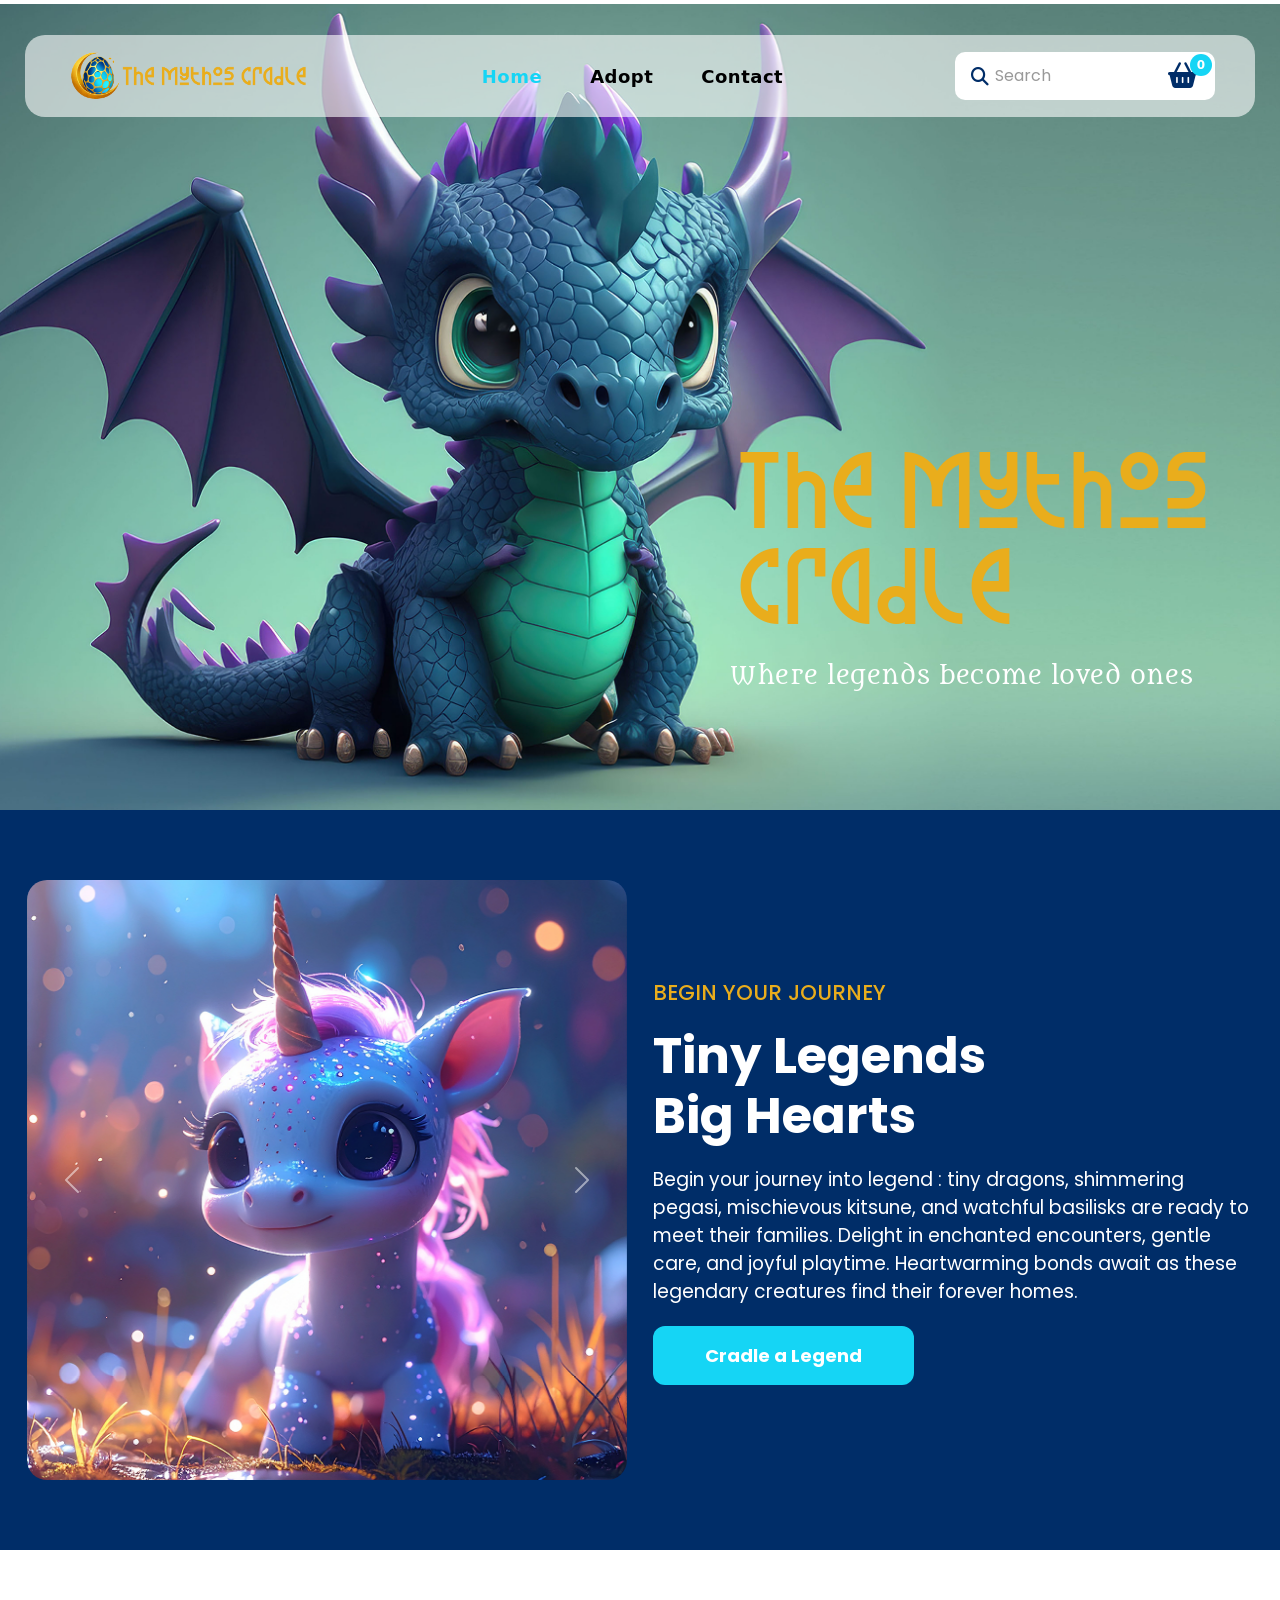
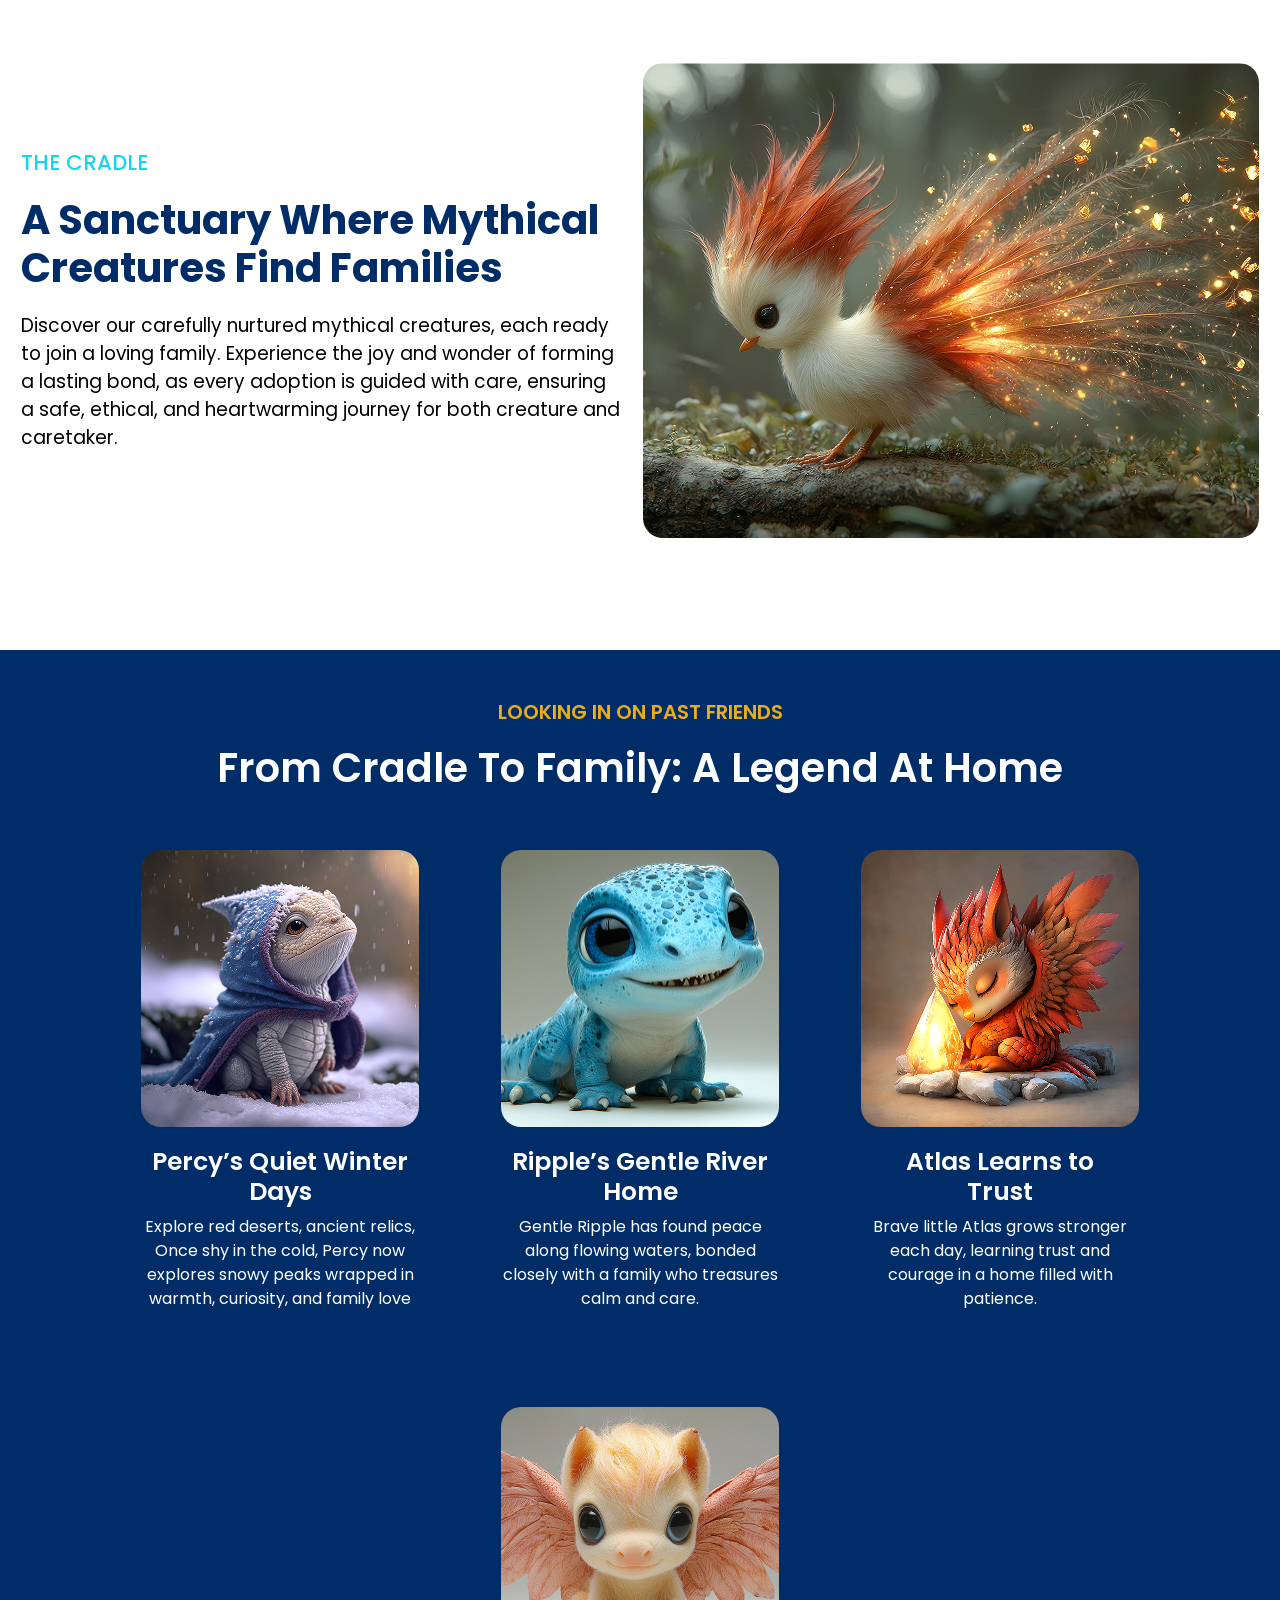
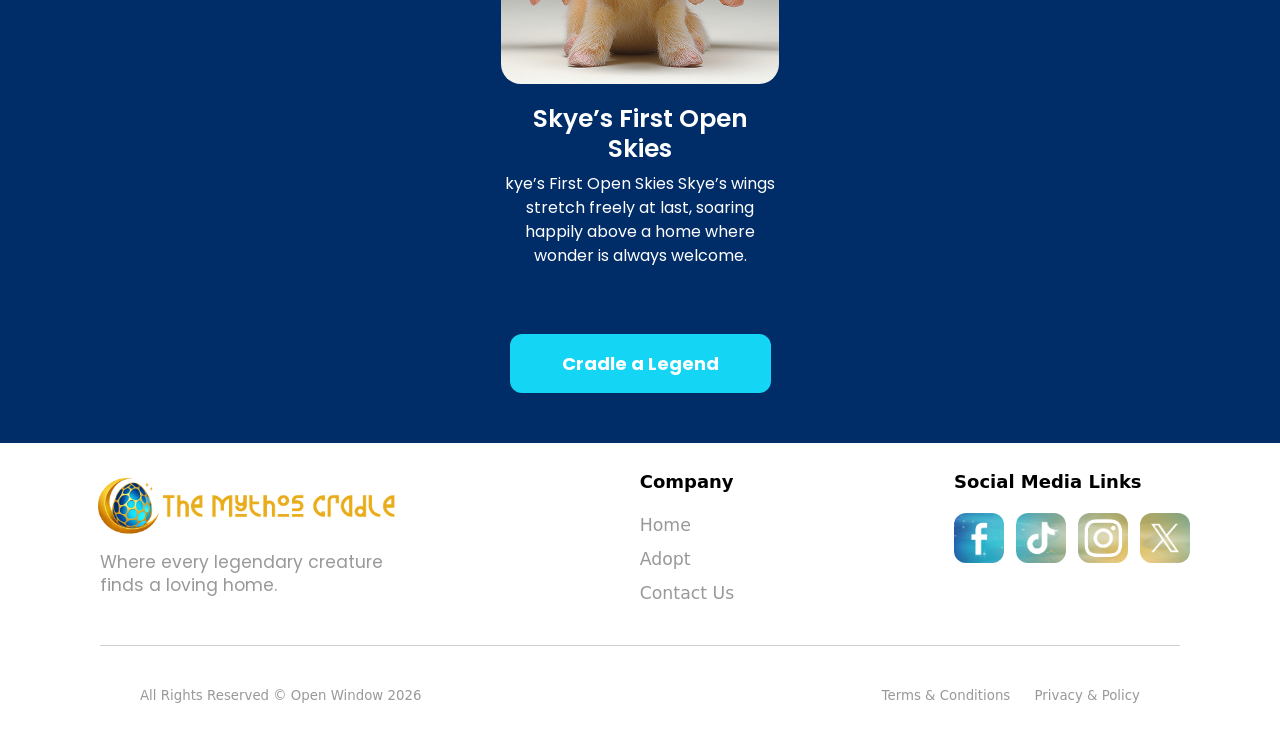
<file: index.html>
<!DOCTYPE html>
<html lang="en">

<head>
    <meta charset="UTF-8">
    <meta name="viewport" content="width=device-width, initial-scale=1.0">
    <title>The Mythos Cradle - Home</title>
    <meta name="keywords" content="mythical creatures, adoption, cradle, fantasy, OW Campus, home">
    <meta name="description"
        content="Welcome to The Mythos Cradle. Adopt your own legendary creature today. Where legends become loved ones.">
    <meta name="author" content="Jana Visser, 262010">

    <link rel="stylesheet" href="css/main.css">

    <link rel="stylesheet" href="https://cdnjs.cloudflare.com/ajax/libs/font-awesome/6.5.1/css/all.min.css">

    <link href="https://fonts.googleapis.com/css2?family=Poppins:wght@400;600;700&amp;display=swap" rel="stylesheet">

    <link href="https://cdn.jsdelivr.net/npm/bootstrap@5.3.8/dist/css/bootstrap.min.css" rel="stylesheet"
        integrity="sha384-sRIl4kxILFvY47J16cr9ZwB07vP4J8+LH7qKQnuqkuIAvNWLzeN8tE5YBujZqJLB" crossorigin="anonymous">


</head>

<body>
    <header class="homeHeader">
        <nav class="navBar">
            <div class="navContainer">
                <div class="navLogo">
                    <img src="assets/img/logo.png" alt="The Mythos Cradle">
                </div>

                <ul class="navMenu">
                    <li><a href="#" class="active">Home</a></li>
                    <li><a href="pages/about.html">Adopt</a></li>
                    <li><a href="pages/contact.html">Contact</a></li>
                </ul>

                <div class="rightSection">
                    <div class="searchBar">
                        <button class="searchIcon" title="Search">
                            <i class="fa-solid fa-magnifying-glass"></i>
                        </button>
                        <input type="text" placeholder="Search">
                        <div class="navCart">
                            <button>
                                <i class="fa-solid fa-basket-shopping"></i>
                                <span class="navBadge">2</span>
                            </button>
                        </div>
                    </div>
                </div>
            </div>
        </nav>

        <div class="homeHeaderTitleContainer">
            <h1 class="homeHeaderTitle">The Mythos Cradle</h1>
            <p class="headerTagline">Where legends become loved ones</p>
        </div>
    </header>

    <main>
        <section class="introSection">
            <div id="carouselExample" class="carousel slide custom-carousel">
                <div class="carousel-inner">
                    <div class="carousel-item active">
                        <div class="image-wrapper">
                            <img src="./assets/img/imageSlider1.png" class="d-block w-100" alt="Legend 1">
                        </div>
                    </div>
                    <div class="carousel-item">
                        <div class="image-wrapper">
                            <img src="./assets/img/imageSlider2.png" class="d-block w-100" alt="Legend 2">
                        </div>
                    </div>
                    <div class="carousel-item">
                        <div class="image-wrapper">
                            <img src="./assets/img/imageSlider3.png" class="d-block w-100" alt="Legend 3">
                        </div>
                    </div>
                </div>
                <button class="carousel-control-prev" type="button" data-bs-target="#carouselExample"
                    data-bs-slide="prev">
                    <span class="carousel-control-prev-icon" aria-hidden="true"></span>
                    <span class="visually-hidden">Previous</span>
                </button>
                <button class="carousel-control-next" type="button" data-bs-target="#carouselExample"
                    data-bs-slide="next">
                    <span class="carousel-control-next-icon" aria-hidden="true"></span>
                    <span class="visually-hidden">Next</span>
                </button>
            </div>
            <div class="introContent">
                <h2>BEGIN YOUR JOURNEY</h2>
                <h1>Tiny Legends<br>Big Hearts</h1>
                <p>Begin your journey into legend : tiny dragons,
                    shimmering pegasi, mischievous kitsune, and
                    watchful basilisks are ready to meet their families.
                    Delight in enchanted encounters, gentle care, and
                    joyful playtime. Heartwarming bonds await as these
                    legendary creatures find their forever homes.</p>
                
                <a href="./pages/about.html">  
                <button class="introBtn">Cradle a Legend</button>
                </a>
            </div>
        </section>

        <section class="subSection">

            <div class="subContent">
                <h2>THE CRADLE</h2>
                <h1>A Sanctuary Where Mythical Creatures Find Families</h1>
                <p>Discover our carefully nurtured mythical creatures,
                    each ready to join a loving family. Experience the
                    joy and wonder of forming a lasting bond, as every
                    adoption is guided with care, ensuring a safe,
                    ethical, and heartwarming journey for both
                    creature and caretaker.</p>
            </div>
            <div class="subImage">
                <img src="./assets/img/homeImg1.png" width="616" height="475">
            </div>
        </section>

        <section class="cradleSection">
            <div class="cradleContent">
                <h2>LOOKING IN ON PAST FRIENDS</h2>
                <h1>From Cradle To Family: A Legend At Home</h1>
            </div>
            <div class="cradleRow">
                <div class="cradleCritter">
                    <img class="cradleCritterImg" src="./assets/img/successImg1.png">
                    <h2>Percy’s Quiet Winter Days</h2>
                    <p>Explore red deserts, ancient relics,
                        Once shy in the cold, Percy now
                        explores snowy peaks wrapped in
                        warmth, curiosity, and family love</p>
                </div>
                <div class="cradleCritter">
                    <img class="cradleCritterImg" src="./assets/img/successImg2.png" width="278" height="277">
                    <h2>Ripple’s Gentle River Home</h2>
                    <p>Gentle Ripple has found peace
                        along flowing waters, bonded
                        closely with a family who
                        treasures calm and care.</p>
                </div>

                <div class="cradleCritter">
                    <img class="cradleCritterImg" src="./assets/img/successImg3.png" width="278" height="277">
                    <h2>Atlas Learns to <br>Trust</h2>
                    <p>Brave little Atlas grows stronger
                        each day, learning trust and
                        courage in a home filled with
                        patience.</p>
                </div>

                <div class="cradleCritter">
                    <img class="cradleCritterImg" src="./assets/img/successImg4.png" width="278" height="277">
                    <h2>Skye’s First Open Skies</h2>
                    <p>kye’s First Open Skies
                        Skye’s wings stretch freely at last,
                        soaring happily above a home
                        where wonder is always welcome.</p>
                </div>

            </div> 
            <a href="./pages/about.html">
            <button class="introBtn">Cradle a Legend</button>
            </a>
        </section>

    </main>

    <footer class="footer">
        <div class="footerContent">
            <div class="footerBrand">
                <img src="assets/img/logo.png" alt="The Mythos Cradle Logo" class="footerLogo">
                <p class="footerTagline">Where every legendary creature finds a loving home.</p>
            </div>

            <div class="footerNav">
                <h2 class="footerHeading">Company</h2>
                <div class="footerLinks">
                    <a href="index.html">Home</a>
                    <a href="pages/about.html">Adopt</a>
                    <a href="pages/contact.html">Contact Us</a>
                </div>
            </div>

            <div class="footerSocial">
                <h2 class="footerHeading">Social Media Links</h2>
                <div class="socialIcons">
                    <a href="https://facebook.com/openwindow" target="_blank" rel="noopener noreferrer">
                        <img src="assets/img/sm1.png" alt="Facebook" class="footerIcon">
                    </a>
                    <a href="https://tiktok.com/openwindow" target="_blank" rel="noopener noreferrer">
                        <img src="assets/img/sm2.png" alt="TikTok" class="footerIcon">
                    </a>
                    <a href="https://instagram.com/openwindow" target="_blank" rel="noopener noreferrer">
                        <img src="assets/img/sm3.png" alt="Instagram" class="footerIcon">
                    </a>
                    <a href="https://x.com/open_window" target="_blank" rel="noopener noreferrer">
                        <img src="assets/img/sm4.png" alt="X" class="footerIcon">
                    </a>
                </div>
            </div>
        </div>

        <div class="dividerLine"></div>

        <div class="footerLegal">
            <p class="footerCopyright">All Rights Reserved © Open Window 2026</p>
            <div class="footerTerms">
                <a href="#">Terms &amp; Conditions</a>
                <a href="#">Privacy &amp; Policy</a>
            </div>
        </div>
    </footer>


<script src="https://cdn.jsdelivr.net/npm/bootstrap@5.3.8/dist/js/bootstrap.bundle.min.js"
    integrity="sha384-FKyoEForCGlyvwx9Hj09JcYn3nv7wiPVlz7YYwJrWVcXK/BmnVDxM+D2scQbITxI"
    crossorigin="anonymous"></script>

<script src="js/script.js"></script>
<script src="js/cart.js"></script>



</body>



</html>
</file>
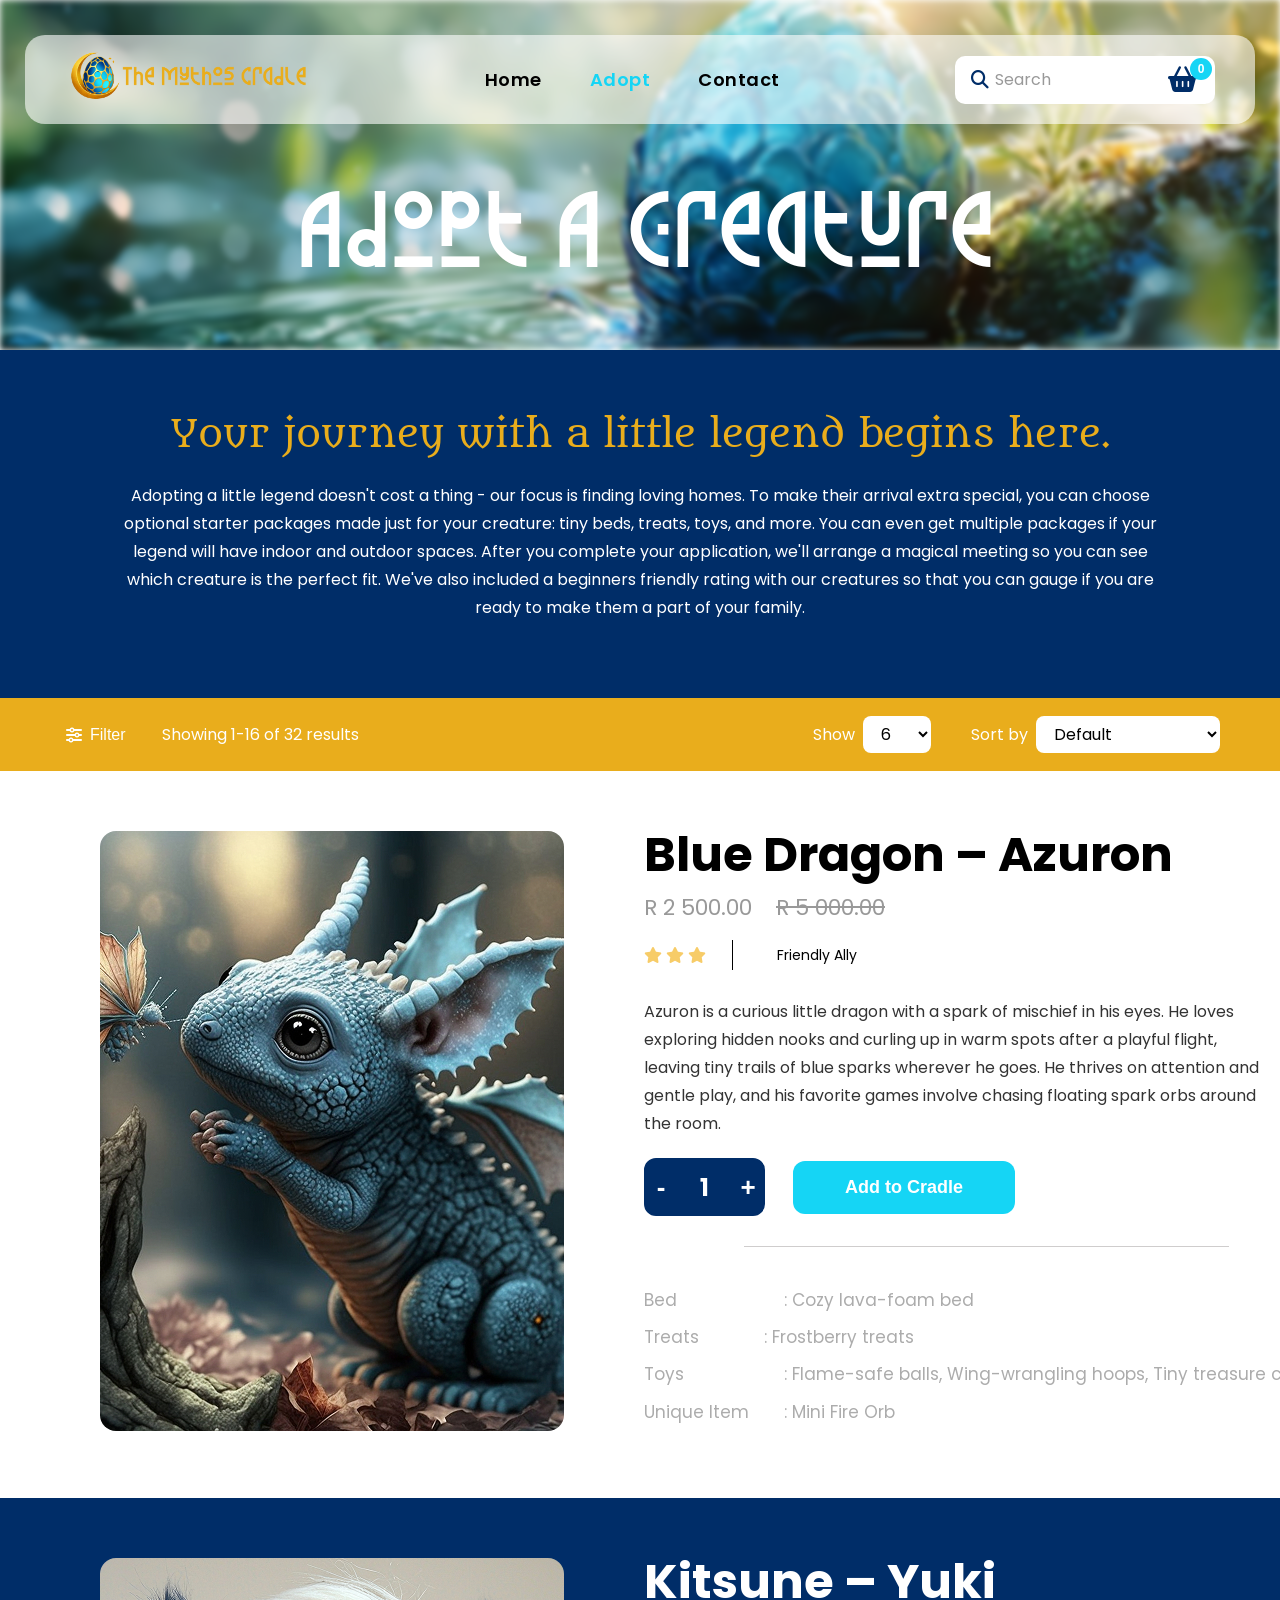
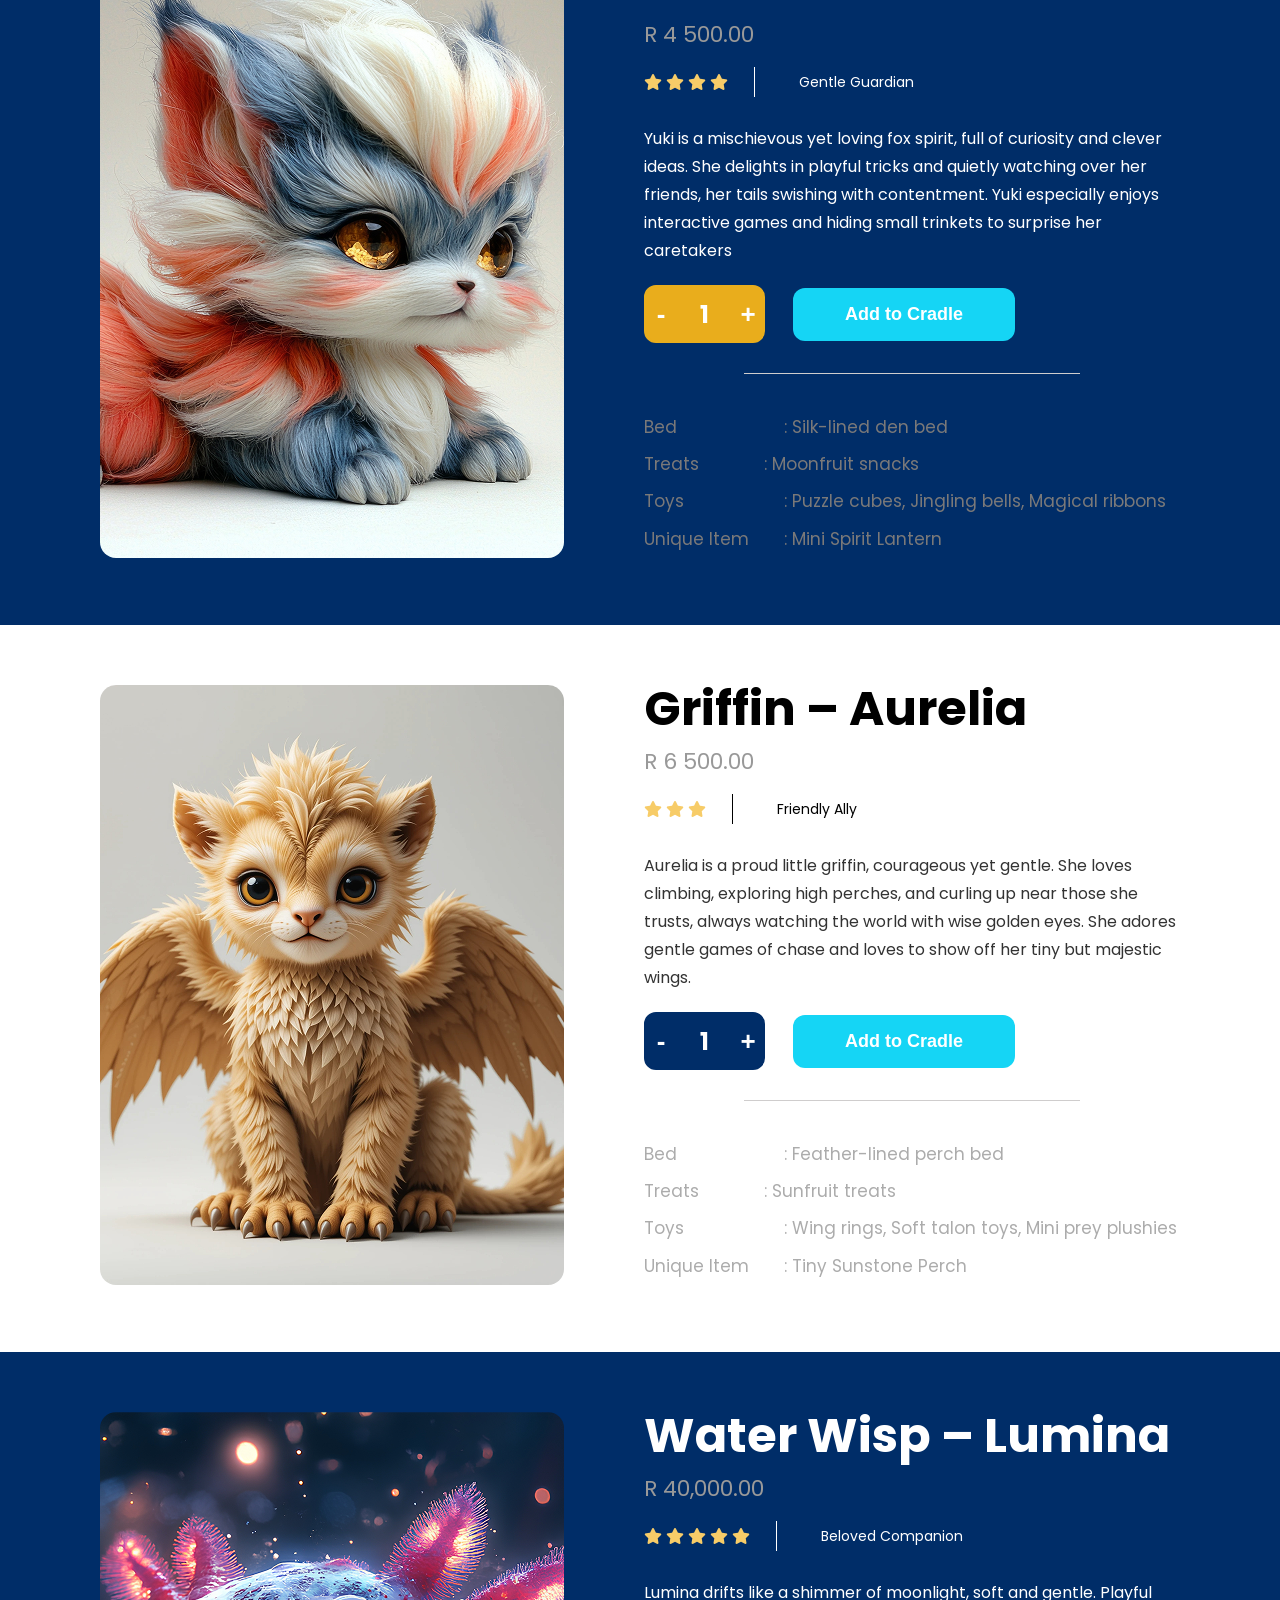
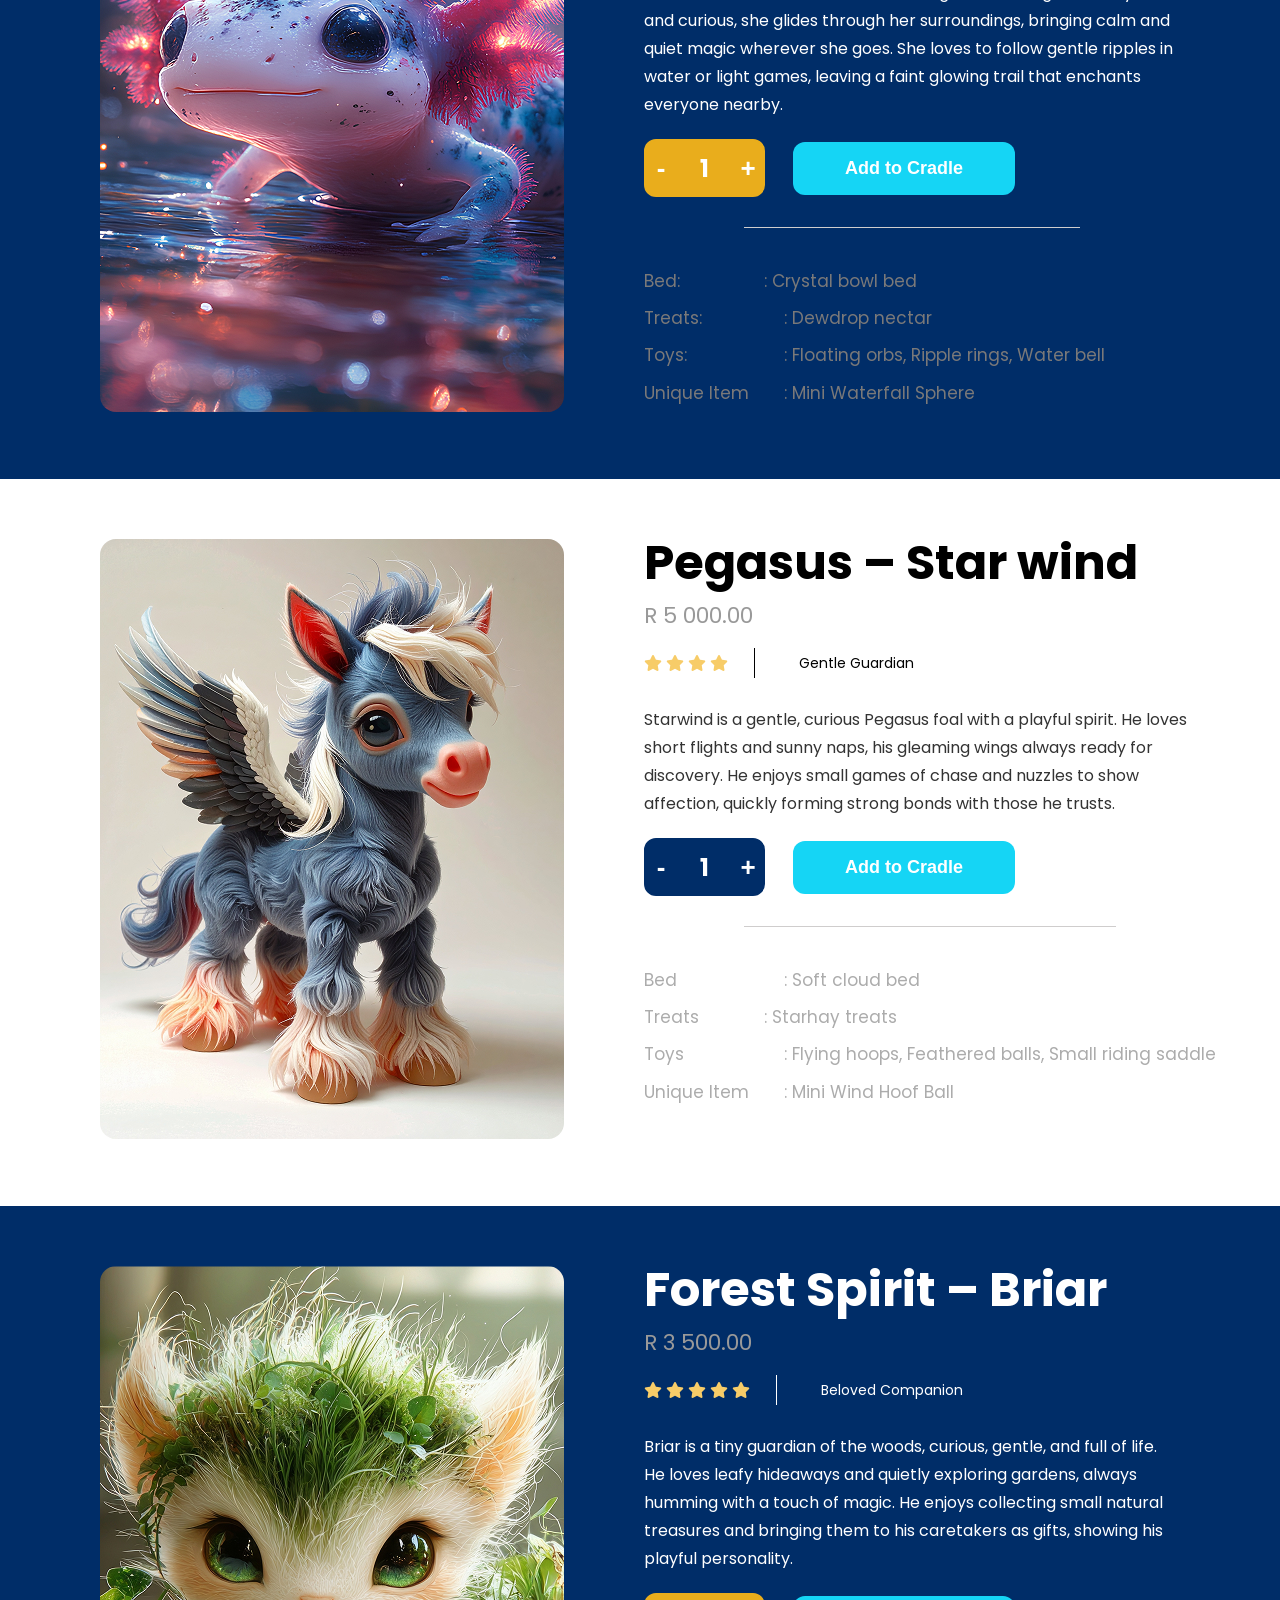
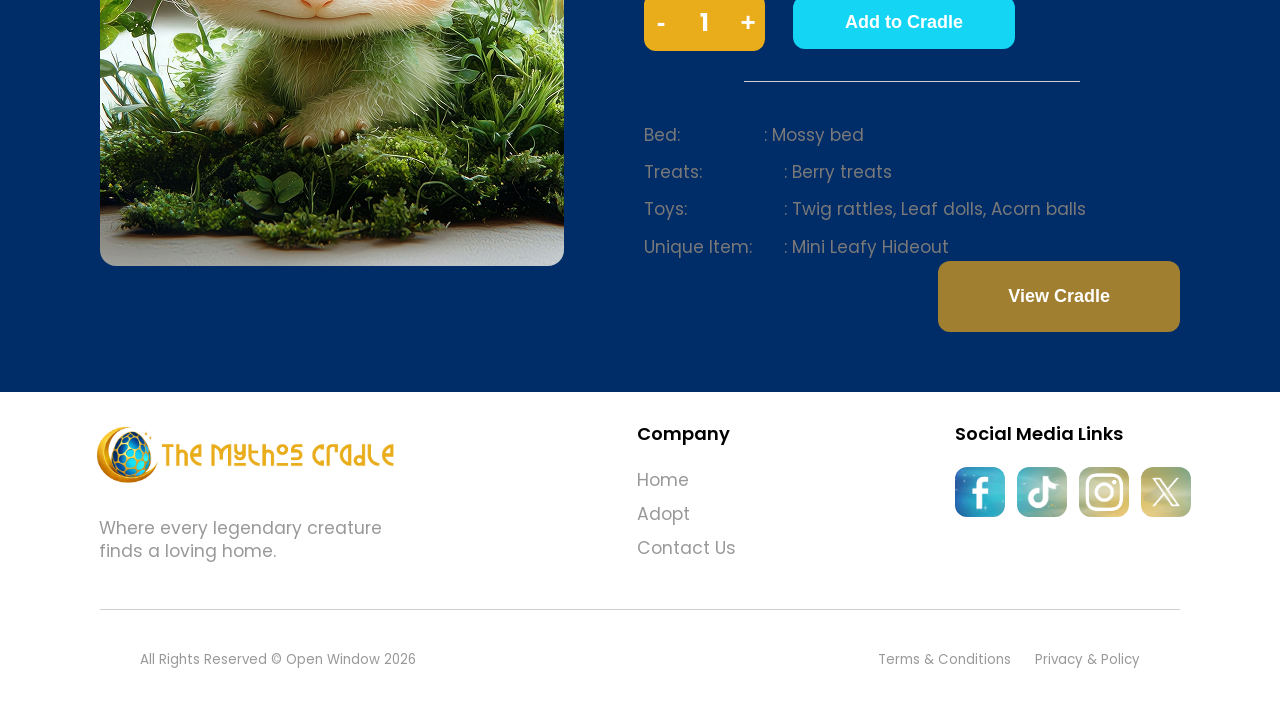
<file: pages/about.html>
<!DOCTYPE html>
<html lang="en">

<head>
    <meta charset="UTF-8">
    <meta name="viewport" content="width=device-width, initial-scale=1.0">
    <title>The Mythos Cradle - Adopt</title>
    <meta name="keywords" content="mythical creatures, adoption, cradle, fantasy, OW Campus, adopt">
    <meta name="description"
        content="Adopt a mythical creature from The Mythos Cradle. Explore our available creatures and find your perfect companion.">
    <meta name="author" content="Jana Visser, 262010">

    <link rel="stylesheet" href="../css/main.css">

    <link rel="stylesheet" href="https://cdnjs.cloudflare.com/ajax/libs/font-awesome/6.5.1/css/all.min.css">

    <link href="https://fonts.googleapis.com/css2?family=Poppins:wght@400;600;700&amp;display=swap" rel="stylesheet">
</head>

<body>
    <header class="adoptionHeader">
        <nav class="navBar">
            <div class="navContainer">
                <div class="navLogo">
                    <img src="../assets/img/logo.png" alt="The Mythos Cradle">
                </div>

                <ul class="navMenu">
                    <li><a href="../index.html">Home</a></li>
                    <li><a href="#" class="active">Adopt</a></li>
                    <li><a href="contact.html">Contact</a></li>
                </ul>

                <div class="rightSection">
                    <div class="searchBar">
                        <button class="searchIcon" title="Search">
                            <i class="fa-solid fa-magnifying-glass"></i>
                        </button>
                        <input type="text" placeholder="Search">
                        <div class="navCart">
                            <button>
                                <i class="fa-solid fa-basket-shopping"></i>
                                <span class="navBadge">2</span>
                            </button>
                        </div>
                    </div>
                </div>
            </div>
        </nav>

        <div class="headerTitleContainer">
            <h1 class="headerTitle">Adopt A creature</h1>
        </div>
    </header>

    <main>
        <div class="adoptionIntro">
            <h1 class="introHeading">Your journey with a little legend begins here.</h1>
            <p class="introText">
                Adopting a little legend doesn't cost a thing - our focus is finding loving homes. To make their arrival
                extra special, you can choose optional starter packages made just for your creature: tiny beds, treats,
                toys, and more. You can even get multiple packages if your legend will have indoor and outdoor spaces.
                After you complete your application, we'll arrange a magical meeting so you can see which creature is
                the perfect fit. We've also included a beginners friendly rating with our creatures so that you can
                gauge if you are ready to make them a part of your family.
            </p>
        </div>
        <div class="adoptFilterBar">
            <div class="filterLeft">
                <button class="filterBtn">
                    <i class="fa-solid fa-sliders"></i>
                    Filter
                </button>
                <span class="resultsText">Showing 1-16 of 32 results</span>
            </div>

            <div class="filterRight">
                <div class="showGroup">
                    Show
                    <select class="showSelect" title="Number of results to show per page">
                        <option value="6" selected>6</option>
                        <option value="12">12</option>
                        <option value="24">24</option>
                    </select>
                </div>
                <div class="sortGroup">
                    Sort by
                    <select class="sortSelect" title="Sort results by">
                        <option value="default" selected>Default</option>
                        <option value="price-low">Price: Low to High</option>
                        <option value="price-high">Price: High to Low</option>
                    </select>
                </div>
            </div>
        </div>

        <div class="creatureDetail oddRow" id="azuron">
            <div class="productImage">
                <img src="../assets/img/adopt1.png" alt="Blue Dragon - Azuron" width="464" height="600">
            </div>

            <div class="productInfo">
                <h2 class="creatureName oddRow">Blue Dragon – Azuron</h2>

                <div class="priceRow">
                    <span class="currentPrice">R 2 500.00</span>
                    <span class="originalPrice">R 5 000.00</span>
                </div>

                <div class="rating">
                    <span class="stars">
                        <i class="fa-solid fa-star"></i>
                        <i class="fa-solid fa-star"></i>
                        <i class="fa-solid fa-star"></i>
                    </span>
                    <div class="delimiter oddRow"></div>
                    <span class="rater oddRow">Friendly Ally</span>
                </div>

                <p class="creatureDescription oddRow">
                    Azuron is a curious little dragon with a spark of mischief in his eyes.
                    He loves exploring hidden nooks and curling up in warm spots after a playful
                    flight, leaving tiny trails of blue sparks wherever he goes. He thrives on
                    attention and gentle play, and his favorite games involve chasing floating
                    spark orbs around the room.
                </p>

                <div class="addToCartSection">
                    <div class="quantitySelector oddRow">
                        <button class="qtyBtn oddRow minus">-</button>
                        <span class="qtyValue oddRow">1</span>
                        <button class="qtyBtn oddRow plus">+</button>
                    </div>
                    <button class="cradleBtnOdd">Add to Cradle</button>
                </div>

                <div class="dividerLine"></div>

                <div class="creatureSpecs oddRow">
                    <div class="spec tabbedText">Bed&#9;&#9;&#9;&#9;&#9;&#9;: Cozy lava-foam bed</div>
                    <div class="spec tabbedText">Treats&#9;&#9;&#9;&#9;: Frostberry treats</div>
                    <div class="spec tabbedText">Toys&#9;&#9;&#9;&#9;&#9;: Flame-safe balls, Wing-wrangling hoops, Tiny treasure chests</div>
                    <div class="spec tabbedText">Unique Item&#9;&#9;: Mini Fire Orb</div>
                </div>
            </div>
        </div>

        <div class="creatureDetail evenRow" id="yuki">
            <div class="productImage">
                <img src="../assets/img/adopt2.png" alt="Kitsune – Yuki" width="464" height="600">
            </div>

            <div class="productInfo">
                <h2 class="creatureName evenRow">Kitsune – Yuki</h2>

                <div class="priceRow">
                    <span class="currentPrice">R 4 500.00</span>
                </div>

                <div class="rating">
                    <span class="stars">
                        <i class="fa-solid fa-star"></i>
                        <i class="fa-solid fa-star"></i>
                        <i class="fa-solid fa-star"></i>
                        <i class="fa-solid fa-star"></i>
                    </span>
                    <div class="delimiter evenRow"></div>
                    <span class="rater evenRow">Gentle Guardian</span>
                </div>

                <p class="creatureDescription evenRow">
                    Yuki is a mischievous yet loving fox spirit, full of curiosity and clever ideas.
                    She delights in playful tricks and quietly watching over her friends, her
                    tails swishing with contentment. Yuki especially enjoys interactive games
                    and hiding small trinkets to surprise her caretakers
                </p>

                <div class="addToCartSection">
                    <div class="quantitySelector evenRow">
                        <button class="qtyBtn evenRow minus">-</button>
                        <span class="qtyValue evenRow">1</span>
                        <button class="qtyBtn evenRow plus">+</button>
                    </div>
                    <button class="cradleBtnEven">Add to Cradle</button>
                </div>

                <div class="dividerLine"></div>

                <div class="creatureSpecs evenRow">
                    <div class="spec tabbedText">Bed&#9;&#9;&#9;&#9;&#9;&#9;: Silk-lined den bed</div>
                    <div class="spec tabbedText">Treats&#9;&#9;&#9;&#9;: Moonfruit snacks</div>
                    <div class="spec tabbedText">Toys&#9;&#9;&#9;&#9;&#9;: Puzzle cubes, Jingling bells, Magical ribbons</div>
                    <div class="spec tabbedText">Unique Item&#9&#9;: Mini Spirit Lantern</div>
                </div>
            </div>
        </div>

        <div class="creatureDetail oddRow" id="aurelia"> 
            <div class="productImage">
                <img src="../assets/img/adopt3.png" alt="Griffin – Aurelia" width="464" height="600">
            </div>

            <div class="productInfo">
                <h2 class="creatureName oddRow">Griffin – Aurelia</h2>

                <div class="priceRow">
                    <span class="currentPrice">R 6 500.00</span>
                </div>

                <div class="rating">
                    <span class="stars">
                        <i class="fa-solid fa-star"></i>
                        <i class="fa-solid fa-star"></i>
                        <i class="fa-solid fa-star"></i>
                    </span>
                    <div class="delimiter oddRow"></div>
                    <span class="rater oddRow">Friendly Ally</span>
                </div>

                <p class="creatureDescription oddRow">
                    Aurelia is a proud little griffin, courageous yet gentle. She loves climbing,
                    exploring high perches, and curling up near those she trusts, always
                    watching the world with wise golden eyes. She adores gentle games of
                    chase and loves to show off her tiny but majestic wings.
                </p>

                <div class="addToCartSection">
                    <div class="quantitySelector oddRow">
                        <button class="qtyBtn oddRow minus">-</button>
                        <span class="qtyValue oddRow">1</span>
                        <button class="qtyBtn oddRow plus">+</button>
                    </div>
                    <button class="cradleBtnOdd">Add to Cradle</button>
                </div>

                <div class="dividerLine"></div>

                <div class="creatureSpecs oddRow">
                    <div class="spec tabbedText">Bed&#9;&#9;&#9;&#9;&#9;&#9;: Feather-lined perch bed</div>
                    <div class="spec tabbedText">Treats&#9;&#9;&#9;&#9;: Sunfruit treats</div>
                    <div class="spec tabbedText">Toys&#9;&#9;&#9;&#9;&#9;: Wing rings, Soft talon toys, Mini prey plushies</div>
                    <div class="spec tabbedText">Unique Item&#9&#9;: Tiny Sunstone Perch</div>
                </div>
            </div>
        </div>

        <div class="creatureDetail evenRow" id="lumina">
            <div class="productImage">
                <img src="../assets/img/adopt4.png" alt="Water Wisp – Lumina" width="464" height="600">
            </div>

            <div class="productInfo">
                <h2 class="creatureName evenRow">Water Wisp – Lumina</h2>

                <div class="priceRow">
                    <span class="currentPrice">R 40,000.00</span>
                </div>

                <div class="rating">
                    <span class="stars">
                        <i class="fa-solid fa-star"></i>
                        <i class="fa-solid fa-star"></i>
                        <i class="fa-solid fa-star"></i>
                        <i class="fa-solid fa-star"></i>
                        <i class="fa-solid fa-star"></i>
                    </span>
                    <div class="delimiter evenRow"></div>
                    <span class="rater evenRow">Beloved Companion</span>
                </div>

                <p class="creatureDescription evenRow">
                    Lumina drifts like a shimmer of moonlight, soft and gentle. Playful and
                    curious, she glides through her surroundings, bringing calm and quiet
                    magic wherever she goes. She loves to follow gentle ripples in water or
                    light games, leaving a faint glowing trail that enchants everyone nearby.

                </p>

                <div class="addToCartSection">
                    <div class="quantitySelector evenRow">
                        <button class="qtyBtn evenRow minus">-</button>
                        <span class="qtyValue evenRow">1</span>
                        <button class="qtyBtn evenRow plus">+</button>
                    </div>
                    <button class="cradleBtnEven">Add to Cradle</button>
                </div>

                <div class="dividerLine"></div>

                <div class="creatureSpecs evenRow">
                    <div class="spec tabbedText">Bed:&#9;&#9;&#9;&#9;&#9;: Crystal bowl bed</div>
                    <div class="spec tabbedText">Treats:&#9;&#9;&#9;&#9;: Dewdrop nectar</div>
                    <div class="spec tabbedText">Toys:&#9;&#9;&#9;&#9;&#9;: Floating orbs, Ripple rings, Water bell</div>
                    <div class="spec tabbedText">Unique Item&#9&#9;: Mini Waterfall Sphere</div>
                </div>
            </div>
        </div>

        <div class="creatureDetail oddRow" id="starwind">
            <div class="productImage">
                <img src="../assets/img/adopt5.png" alt="Pegasus – Star wind" width="464" height="600">
            </div>

            <div class="productInfo">
                <h2 class="creatureName oddRow">Pegasus – Star wind</h2>

                <div class="priceRow">
                    <span class="currentPrice">R 5 000.00</span>
                </div>

                <div class="rating">
                    <span class="stars">
                        <i class="fa-solid fa-star"></i>
                        <i class="fa-solid fa-star"></i>
                        <i class="fa-solid fa-star"></i>
                        <i class="fa-solid fa-star"></i>
                    </span>
                    <div class="delimiter oddRow"></div>
                    <span class="rater oddRow">Gentle Guardian</span>
                </div>

                <p class="creatureDescription oddRow">
                    Starwind is a gentle, curious Pegasus foal with a playful spirit. He loves
                    short flights and sunny naps, his gleaming wings always ready for
                    discovery. He enjoys small games of chase and nuzzles to show affection,
                    quickly forming strong bonds with those he trusts.
                </p>

                <div class="addToCartSection">
                    <div class="quantitySelector oddRow">
                        <button class="qtyBtn oddRow minus">-</button>
                        <span class="qtyValue oddRow">1</span>
                        <button class="qtyBtn oddRow plus">+</button>
                    </div>
                    <button class="cradleBtnOdd">Add to Cradle</button>
                </div>

                <div class="dividerLine"></div>

                <div class="creatureSpecs oddRow">
                    <div class="spec tabbedText">Bed&#9;&#9;&#9;&#9;&#9;&#9;: Soft cloud bed</div>
                    <div class="spec tabbedText">Treats&#9;&#9;&#9;&#9;: Starhay treats</div>
                    <div class="spec tabbedText">Toys&#9;&#9;&#9;&#9;&#9;: Flying hoops, Feathered balls, Small riding saddle</div>
                    <div class="spec tabbedText">Unique Item&#9&#9;: Mini Wind Hoof Ball</div>
                </div>
            </div>
        </div>

        <div class="creatureDetail evenRow" id="briar">
            <div class="productImage">
                <img src="../assets/img/adopt6.png" alt="Forest Spirit – Briar" width="464" height="600">
            </div>

            <div class="productInfo">
                <h2 class="creatureName evenRow">Forest Spirit – Briar</h2>

                <div class="priceRow">
                    <span class="currentPrice">R 3 500.00</span>
                </div>

                <div class="rating">
                    <span class="stars">
                        <i class="fa-solid fa-star"></i>
                        <i class="fa-solid fa-star"></i>
                        <i class="fa-solid fa-star"></i>
                        <i class="fa-solid fa-star"></i>
                        <i class="fa-solid fa-star"></i>
                    </span>
                    <div class="delimiter evenRow"></div>
                    <span class="rater evenRow">Beloved Companion</span>
                </div>

                <p class="creatureDescription evenRow">
                    Briar is a tiny guardian of the woods, curious, gentle, and full of life. He
                    loves leafy hideaways and quietly exploring gardens, always humming
                    with a touch of magic. He enjoys collecting small natural treasures and
                    bringing them to his caretakers as gifts, showing his playful personality.
                </p>

                <div class="addToCartSection">
                    <div class="quantitySelector evenRow">
                        <button class="qtyBtn evenRow minus">-</button>
                        <span class="qtyValue evenRow">1</span>
                        <button class="qtyBtn evenRow plus">+</button>
                    </div>
                    <button class="cradleBtnEven">Add to Cradle</button>
                </div>

                <div class="dividerLine"></div>

                <div class="creatureSpecs evenRow">
                    <div class="spec tabbedText">Bed:&#9;&#9;&#9;&#9;&#9;: Mossy bed</div>
                    <div class="spec tabbedText">Treats:&#9;&#9;&#9;&#9;: Berry treats</div>
                    <div class="spec tabbedText">Toys:&#9;&#9;&#9;&#9;&#9;: Twig rattles, Leaf dolls, Acorn balls</div>
                    <div class="spec tabbedText">Unique Item:&#9&#9;: Mini Leafy Hideout</div>
                </div>
                <button class="viewCradleBtn" id="viewCradleBtn">View Cradle</button>
            </div>
        </div>

    </main>

    <footer class="footer">
        <div class="footerContent">
            <div class="footerBrand">
                <img src="../assets/img/logo.png" alt="The Mythos Cradle Logo" class="footerLogo">
                <p class="footerTagline">Where every legendary creature finds a loving home.</p>
            </div>

            <div class="footerNav">
                <h2 class="footerHeading">Company</h2>
                <div class="footerLinks">
                    <a href="../index.html">Home</a>
                    <a href="about.html">Adopt</a>
                    <a href="contact.html">Contact Us</a>
                </div>
            </div>

            <div class="footerSocial">
                <h2 class="footerHeading">Social Media Links</h2>
                <div class="socialIcons">
                    <a href="https://facebook.com/openwindow" target="_blank" rel="noopener noreferrer">
                        <img src="../assets/img/sm1.png" alt="Facebook" class="footerIcon">
                    </a>
                    <a href="https://tiktok.com/openwindow" target="_blank" rel="noopener noreferrer">
                        <img src="../assets/img/sm2.png" alt="TikTok" class="footerIcon">
                    </a>
                    <a href="https://instagram.com/openwindow" target="_blank" rel="noopener noreferrer">
                        <img src="../assets/img/sm3.png" alt="Instagram" class="footerIcon">
                    </a>
                    <a href="https://x.com/open_window" target="_blank" rel="noopener noreferrer">
                        <img src="../assets/img/sm4.png" alt="X" class="footerIcon">
                    </a>
                </div>
            </div>
        </div>

        <div class="dividerLine"></div>

        <div class="footerLegal">
            <p class="footerCopyright">All Rights Reserved © Open Window 2026</p>
            <div class="footerTerms">
                <a href="#">Terms &amp; Conditions</a>
                <a href="#">Privacy &amp; Policy</a>
            </div>
        </div>
    </footer>


<script src="../js/script.js"></script>
<script src="../js/cart.js"></script>

    
</body>

</html>
</file>
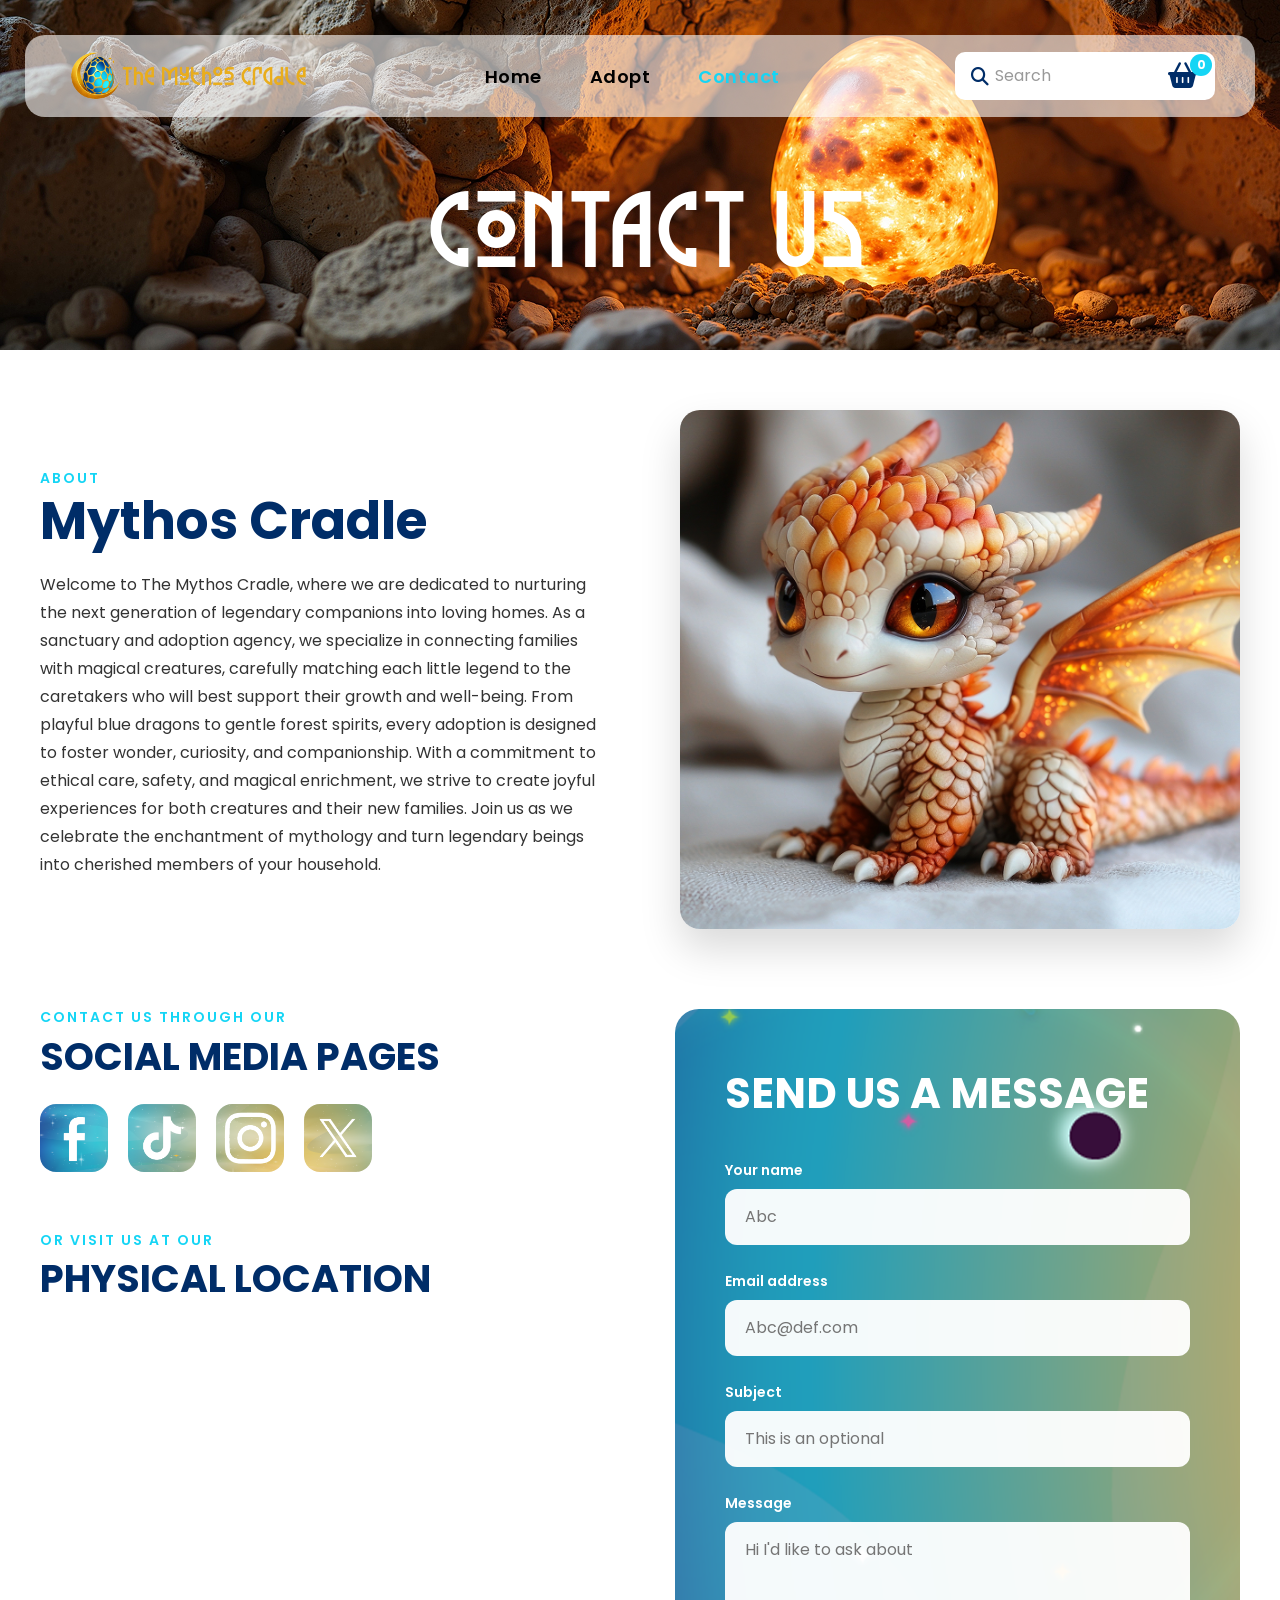
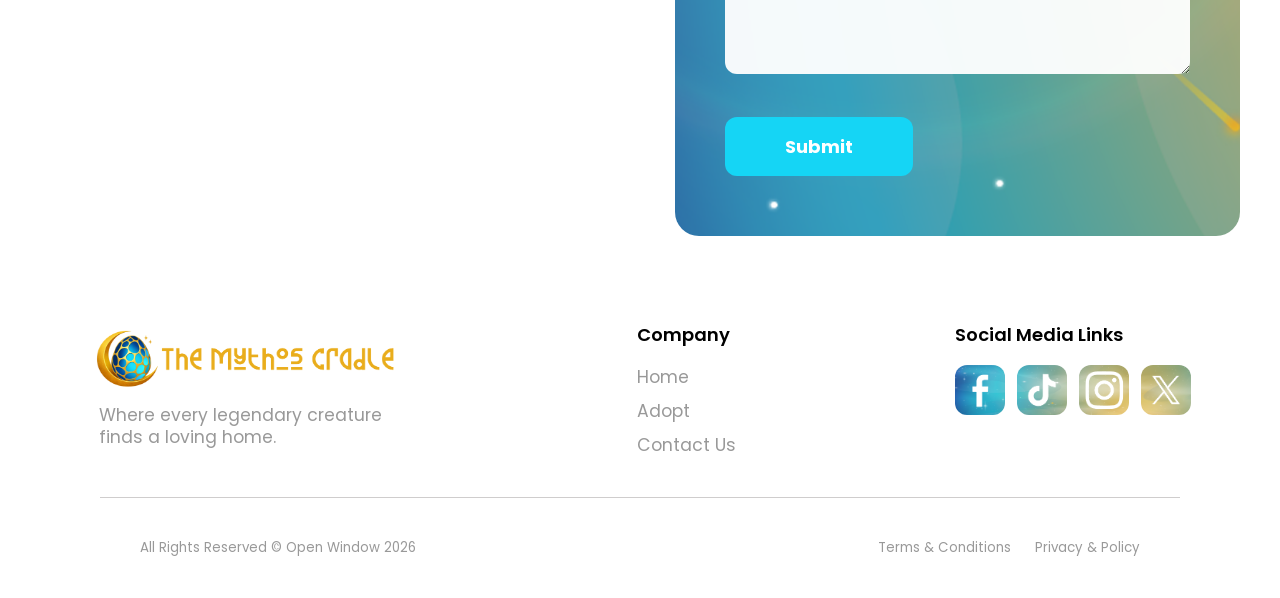
<file: pages/contact.html>
<!DOCTYPE html>
<html lang="en">

<head>
    <meta charset="UTF-8">
    <meta name="viewport" content="width=device-width, initial-scale=1.0">
    <title>The Mythos Cradle - Contact</title>
    <meta name="keywords" content="mythical creatures, adoption, cradle, fantasy, OW Campus, contact">
    <meta name="description"
        content="Contact The Mythos Cradle for adoption support, inquiries, and more. Find our location and reach out via form or links.">
    <meta name="author" content="Jana Visser, 262010">

    <link href="https://cdn.jsdelivr.net/npm/bootstrap@5.3.8/dist/css/bootstrap.min.css" rel="stylesheet"
        integrity="sha384-sRIl4kxILFvY47J16cr9ZwB07vP4J8+LH7qKQnuqkuIAvNWLzeN8tE5YBujZqJLB" crossorigin="anonymous">
    <link rel="stylesheet" href="../css/main.css">

    <link rel="stylesheet" href="https://cdnjs.cloudflare.com/ajax/libs/font-awesome/6.5.1/css/all.min.css">

    <link href="https://fonts.googleapis.com/css2?family=Poppins:wght@400;600;700&amp;display=swap" rel="stylesheet">
</head>

<body>
    <header class="contactHeader">
        <nav class="navBar">
            <div class="navContainer">
                <div class="navLogo">
                    <img src="../assets/img/logo.png" alt="The Mythos Cradle">
                </div>

                <ul class="navMenu">
                    <li><a href="../index.html">Home</a></li>
                    <li><a href="about.html">Adopt</a></li>
                    <li><a href="#" class="active">Contact</a></li>
                </ul>

                <div class="rightSection">
                    <div class="searchBar">
                        <button class="searchIcon" title="Search">
                            <i class="fa-solid fa-magnifying-glass"></i>
                        </button>
                        <input type="text" placeholder="Search">
                        <div class="navCart">
                            <button>
                                <i class="fa-solid fa-basket-shopping"></i>
                                <span class="navBadge">2</span>
                            </button>
                        </div>
                    </div>
                </div>
            </div>
        </nav>

        <div class="headerTitleContainer">
            <h1 class="headerTitle">CONTACT US</h1>
        </div>
    </header>

    <main>
        <div class="contactContent">
            <!-- About Section -->
            <div class="aboutSection">
                <div class="aboutLeft">
                    <h2 class="sectionTitle about">ABOUT</h2>
                    <h3 class="aboutHeading">Mythos Cradle</h3>
                    <p class="aboutText">
                        Welcome to The Mythos Cradle, where we are dedicated to nurturing the next generation of
                        legendary companions into loving homes. As a sanctuary and adoption agency, we specialize in
                        connecting families with magical creatures, carefully matching each little legend to the
                        caretakers who will best support their growth and well-being. From playful blue dragons to
                        gentle forest spirits, every adoption is designed to foster wonder, curiosity, and
                        companionship. With a commitment to ethical care, safety, and magical enrichment, we strive to
                        create joyful experiences for both creatures and their new families. Join us as we celebrate the
                        enchantment of mythology and turn legendary beings into cherished members of your household.
                    </p>
                </div>
                <div class="aboutRight">
                    <img src="../assets/img/contactImage 1.png" alt="Cute orange dragon" class="dragonImage">
                </div>
            </div>

            <!-- Lower Section: Map + Social (Left) | Form (Right) -->
            <div class="contactInfoSection">
                <!-- Left Column -->
                <div class="leftColumn">
                    <div class="socialSection">
                        <h2 class="sectionTitle">CONTACT US THROUGH OUR</h2>
                        <h3 class="socialHeading">SOCIAL MEDIA PAGES</h3>
                        <div class="socialIconsContact">
                            <a href="https://facebook.com/openwindow" target="_blank" rel="noopener noreferrer"><img
                                    src="../assets/img/sm1.png" alt="Facebook" class="socialIcon"></a>
                            <a href="https://tiktok.com/openwindow" target="_blank" rel="noopener noreferrer"><img
                                    src="../assets/img/sm2.png" alt="TikTok" class="socialIcon"></a>
                            <a href="https://instagram.com/openwindow" target="_blank" rel="noopener noreferrer"><img
                                    src="../assets/img/sm3.png" alt="Instagram" class="socialIcon"></a>
                            <a href="https://x.com/open_window" target="_blank" rel="noopener noreferrer"><img
                                    src="../assets/img/sm4.png" alt="X" class="socialIcon"></a>
                        </div>
                    </div>

                    <div class="locationSection">
                        <h2 class="sectionTitle">OR VISIT US AT OUR</h2>
                        <h3 class="locationHeading">PHYSICAL LOCATION</h3>
                        <div class="mapContainer">
                            <iframe
                                src="https://www.google.com/maps/embed?pb=!1m18!1m12!1m3!1d3310.064832990869!2d18.845303076318707!3d-33.93946057319963!2m3!1f0!2f0!3f0!3m2!1i1024!2i768!4f13.1!3m3!1m2!1s0x1dcdb33d01361945%3A0x45b7da17d194348e!2sOpen%20Window%20-%20Stellenbosch!5e0!3m2!1sen!2sza!4v1774343831813!5m2!1sen!2sza"
                                width="619" height="450" class="mapIframe" allowfullscreen="" loading="lazy"
                                title="Open Window - Stellenbosch Location Map"></iframe>
                        </div>
                    </div>
                </div>

                <!-- Right Column - Form with new background -->
                <div class="contactFormSection">
                    <h2 class="formTitle">SEND US A MESSAGE</h2>
                    <form class="contactForm" name="contactForm">
                        <div class="formGroup">
                            <label for="name">Your name</label>
                            <input type="text" id="name" placeholder="Abc" required>
                        </div>
                        <div class="formGroup">
                            <label for="email">Email address</label>
                            <input type="email" id="email" placeholder="Abc@def.com" required>
                        </div>
                        <div class="formGroup">
                            <label for="subject">Subject</label>
                            <input type="text" id="subject" placeholder="This is an optional">
                        </div>
                        <div class="formGroup">
                            <label for="message">Message</label>
                            <textarea id="message" placeholder="Hi I'd like to ask about" rows="5" required></textarea>
                        </div>
                        <button type="submit" class="submitBtn">Submit</button>
                    </form>
                </div>
            </div>
        </div>
    </main>

    <div class="modal" id="contactModal" tabindex="-1">
        <div class="modal-dialog">
            <div class="modal-content">
                <div class="modal-header">
                    <h5 class="modal-title">Form submission</h5>
                    <button type="button" class="btn-close" data-bs-dismiss="modal" ></button>
                </div>
                <div class="modal-body outputContainer">
                    <p>Modal body text goes here.</p>
                </div>
                <div class="modal-footer">
                    <button type="button" class="btn btn-secondary" data-bs-dismiss="modal">Close</button>
                    <button type="button" class="btn btn-primary">Save changes</button>
                </div>
            </div>
        </div>
    </div>

    <footer class="footer">
        <div class="footerContent">
            <div class="footerBrand">
                <img src="../assets/img/logo.png" alt="The Mythos Cradle Logo" class="footerLogo">
                <p class="footerTagline">Where every legendary creature finds a loving home.</p>
            </div>

            <div class="footerNav">
                <h2 class="footerHeading">Company</h2>
                <div class="footerLinks">
                    <a href="../index.html">Home</a>
                    <a href="about.html">Adopt</a>
                    <a href="contact.html">Contact Us</a>
                </div>
            </div>

            <div class="footerSocial">
                <h2 class="footerHeading">Social Media Links</h2>
                <div class="socialIcons">
                    <a href="https://facebook.com/openwindow" target="_blank" rel="noopener noreferrer">
                        <img src="../assets/img/sm1.png" alt="Facebook" class="footerIcon">
                    </a>
                    <a href="https://tiktok.com/openwindow" target="_blank" rel="noopener noreferrer">
                        <img src="../assets/img/sm2.png" alt="TikTok" class="footerIcon">
                    </a>
                    <a href="https://instagram.com/openwindow" target="_blank" rel="noopener noreferrer">
                        <img src="../assets/img/sm3.png" alt="Instagram" class="footerIcon">
                    </a>
                    <a href="https://x.com/open_window" target="_blank" rel="noopener noreferrer">
                        <img src="../assets/img/sm4.png" alt="X" class="footerIcon">
                    </a>
                </div>
            </div>
        </div>

        <div class="dividerLine"></div>

        <div class="footerLegal">
            <p class="footerCopyright">All Rights Reserved © Open Window 2026</p>
            <div class="footerTerms">
                <a href="#">Terms &amp; Conditions</a>
                <a href="#">Privacy &amp; Policy</a>
            </div>
        </div>
    </footer>

    <script src="../js/script.js"></script>
    <script src="../js/cart.js"></script>
    <script src="https://cdn.jsdelivr.net/npm/bootstrap@5.3.8/dist/js/bootstrap.bundle.min.js"
        integrity="sha384-FKyoEForCGlyvwx9Hj09JcYn3nv7wiPVlz7YYwJrWVcXK/BmnVDxM+D2scQbITxI"
        crossorigin="anonymous"></script>
</body>

</html>
</file>
<file: css/main.css>
@font-face {
    font-family: 'Mythology Of Egypt';
    src: url('../assets/fonts/mythology_of_egypt/Mythology Of Egypt.otf') format('opentype'),
         url('../assets/fonts/mythology_of_egypt/Mythology Of Egypt.ttf') format('truetype');
    font-weight: 400;
    font-weight: 700;
    font-style: normal;
    font-display: swap;
}

@font-face {
    font-family: 'Metamorphous';
    src: url('../assets/fonts/Metamorphous/Metamorphous-Regular.ttf') format('truetype');
    font-weight: 400;
    font-weight: 700;
    font-style: normal;
    font-display: swap;
}

/* ======================
   HOME PAGE
   ====================== */

* {
    box-sizing: border-box;
    /* outline: 1px solid red !important; */
}

body {
    margin: 0 auto;
    overflow-x: hidden;
    font-family: 'Poppins', sans-serif;
}

.tabbedText {
    white-space: pre;
    tab-size: 4;
}

.homeHeader {
    position: relative;
    width: 100%;
    height: 810px;
    background-image: url('../assets/img/homeHeader.png');
    background-size: cover;
    background-position: center;
    background-repeat: no-repeat;
}

.adoptionHeader {
    position: relative;
    width: 100%;
    height: 350px;
    overflow: hidden;
    isolation: isolate;
}

.adoptionHeader::before {
    content: "";
    position: absolute;
    top: 0;
    left: 0;
    width: 100%;
    height: 100%;
    background-image: url('../assets/img/adoptHeader.png');
    background-size: cover;
    background-position: center;
    background-repeat: no-repeat;
    filter: blur(3px);
}

.adoptionHeader > * {
    position: relative;
}

.contactHeader {
    position: relative;
    width: 100%;
    height: 350px;
    background-image: url('../assets/img/contactHeader.png');
    background-size: cover;
    background-position: center;
    background-repeat: no-repeat;
}

.navBar {
    position: absolute;
    padding: 12px 40px;
    top: 35px;
    left: 0;
    right: 0;
    margin-left: 25px;
    margin-right: 25px;
    background: rgba(255, 255, 255, 0.6);
    border-radius: 20px;
    
}

.navContainer {
    display: flex;
    align-items: center;
    justify-content: space-between;
    width: 100%;
}

.navLogo img {
    height: 58px;
    width: auto;
}

.navMenu {
    display: flex;
    list-style: none;
    gap: 48px;
    margin: 0;
    padding: 0;
}

.navMenu a {
    text-decoration: none;
    color: #000000;
    font-size: 18px;
    font-weight: 600;
    letter-spacing: 0.5px;
}

.navMenu a:hover {
    color: #15d5f5;
}

.navMenu a.active {
    color: #15d5f5;
    position: relative;
}

.rightSection {
    display: flex;
    align-items: center;
    gap: 24px;
}

.searchBar {
    display: flex;
    align-items: center;
    position: relative;
    width: 260px;
    height: 48px;
    background: #fff;
    border-radius: 10px;
    padding: 0 8px 0 0;
    gap: 0;
}

.searchBar input {
    flex: 1 1 auto;
    padding: 12px 20px 12px 40px;
    border: none;
    border-radius: 10px;
    background: transparent;
    font-family: 'Poppins', sans-serif;
    font-size: 16px;
    color: #002d68;
    outline: none;
    min-width: 0;
}

.searchBar input::placeholder {
    color: #999;
}

.searchIcon {
    position: absolute;
    left: 10px;
    top: 50%;
    transform: translateY(-50%);
    background: none;
    border: none;
    color: #002d68;
    font-size: 18px;
    cursor: pointer;
    z-index: 2;
}

.searchDropdown {
    position: absolute;
    top: 100%;
    left: 0;
    width: 100%;
    background: #ffffff;
    border-radius: 0 0 10px 10px;
    max-height: 250px;
    overflow-y: auto;
    list-style: none;
    margin: 4px;
    padding: 0;
    display: none;
}

.searchDropdown li {
    padding: 12px 16px;
    font-size: 14px;
    color: #002d68;
    cursor: pointer;
    font-family: 'Poppins', sans-serif;
    border-bottom: 1px solid #f0f0f0;
}

.searchDropdown li:last-child {
    border-bottom: none;
}

.searchDropdown li:hover {
    background-color: #f5f5f5;
    color: #15d5f5;
}


.navCart {
    margin-left: 8px;
    display: flex;
    align-items: center;
}

.navCart button {
    position: relative;
    background: none;
    border: none;
    color: #002d68;
    font-size: 26px;
    cursor: pointer;
    padding: 0 10px;
    display: flex;
    align-items: center;
}

.navBadge {
    position: absolute;
    top: -9px;
    right: -5px;
    background: #15d5f5;
    color: #ffffff;
    font-size: 12px;
    font-weight: 700;
    width: 22px;
    height: 22px;
    border-radius: 50%;
    display: flex;
    align-items: center;
    justify-content: center;
}

.headerTitleContainer {
    position: absolute;
    bottom: 65px;
    left: 50%;
    transform: translateX(-50%);
}

.headerTitle {
    font-family: "Mythology Of Egypt", sans-serif;
    font-size: 96px;
    font-weight: 700;
    color: #ffffff;
    margin: 0;
    line-height: 1;
    white-space: nowrap;
}

.homeHeaderTitleContainer {
    position: absolute;
    max-width: 500px;
    bottom: 100px;
    right: 50px;
    text-align: left;
}

.homeHeaderTitle {
    font-family: "Mythology Of Egypt", sans-serif;
    font-size: 96px;
    font-weight: 700;
    color: #e9ad1c;
    margin: 0;
    line-height: 1;
    word-wrap: break-word;
    overflow-wrap: break-word;
}

.headerTagline {
    font-family: 'Metamorphous', sans-serif;
    font-size: 24px;
    color: #ffffff;
    margin-top: 16px;
    letter-spacing: 0.5px;
}

.introSection {
    display: flex;
    align-items: center;
    background-color: #002d68;
    padding-top: 70px;
    padding-bottom: 70px;
    justify-content: space-evenly;
    font-family: "Poppins";
}

.introContent {
    width: 600px;
    height: 600px;
    padding-top: 100px;
}

.introContent h1 {
    font-size: 50px;
    color: white;
    font-weight: 700;
    margin-bottom: 20px;
}


.introContent h2 {
    font-size: 16pt;
    color: #e9ad1c;
    margin-bottom: 20px;
}

.introContent p {
    font-size: 14pt;
    color: white;
    margin-bottom: 20px;
}

.introBtn {
    background: #15d5f5;
    color: #ffffff;
    border: none;
    padding: 16px 52px;
    border-radius: 12px;
    font-size: 18px;
    font-weight: 700;
    cursor: pointer;
    transition: all 0.3s ease;
}

.introBtn:hover {
    background: #e9ad1c;
    transform: translateY(-3px);
}

.custom-carousel {
    width: 600px;
    height: 600px;
    margin: 0;
    border-radius: 20px;
    overflow: hidden;
    position: relative;
}

.carousel-inner{
    width: 100%;
    height: 100%;
}

.carousel-item {
    width: 100%;
    height: 100%;
}

.carousel-img {
    width: 100%;
    height: 100%;
    object-fit: cover;
    display: block;
    flex-shrink: 0;
}

.subSection {
    display: flex;
    align-items: center;
    background-color: white;
    padding-top: 50px;
    padding-bottom: 50px;
    justify-content: space-evenly;
    font-family: "Poppins";
}

.subContent {
    width: 600px;
    height: 600px;
    padding-top: 150px;
}

.subContent h1 {
    font-size: 40px;
    color: #002d68;
    font-weight: 700;
    margin-bottom: 20px;
}

.subContent h2 {
    font-size: 16pt;
    color: #15d5f5;
    margin-bottom: 20px;
}

.subContent p {
    font-size: 14pt;
    color: #000000;
    margin-bottom: 20px;
}

.subImage {
    border-radius: 20px;
    overflow: hidden;
}

.cradleSection {
    display: flex;
    flex-direction: column;
    gap: 30px;
    justify-content: center;
    align-items: center;
    flex-wrap: wrap;
    padding-top: 50px;
    padding-bottom: 50px;
    background-color: #002d68;
    font-family: "Poppins";
}

.cradleContent h2 {
    color: #e9ad1c;
    text-align: center;
    margin-bottom: 20px ;
    font-size: 20px;
    font-weight: 600;
}

.cradleContent h1 {
    color: white;
    text-align: center;
    font-weight:600;
}

.cradleRow {
    color: white;
    display: flex;
    flex-direction: row;
    flex-wrap: wrap;
    justify-content: center;
    gap: 40px;
    
}

.cradleCritter {
    max-width: 320px;
    padding: 20px;
    text-align: center;
}

.cradleCritter h2 {
    font-size: 25px;
    font-weight: 600;
}

.cradleCritterImg {
    border-radius: 20px;
    margin-bottom: 20px;
}

.footer {
    background: #ffffff;
    color: #000000;
    padding: 28px 0 20px;
}

.footerContent {
    display: flex;
    justify-content: space-around;
    align-items: flex-start;
    max-width: 2000px;
    margin: 0 auto;
    gap: 40px;
}

.footerBrand {
    display: flex;
    flex-direction: column;
    gap: 10px;
}

.footerLogo {
      height: 70px;
      width: auto;
      margin-right: 20px;
}

.footerTagline {
    margin-left: 10px;
    font-family: 'Poppins', sans-serif;
    font-size: 13pt;
    color: #999;
    max-width: 320px;
    line-height: 1.3;
}

.footerHeading {
    margin: 0 0 20px;
    font-size: 18px;
    font-weight: 600;
    color: black;
}

.footerLinks a {
    display: block;
    text-decoration: none;
    color: #999;
    font-size: 13pt;
    margin-bottom: 8px;
}

.socialIcons {
    display: flex;
    gap: 12px;
    flex-wrap: wrap;
}

.footerIcon {
    width: 50px;
    height: 50px;
    border-radius: 12px;
    display: block;
}

.dividerLine {
    border-top: 1px solid #cfcdcd;
    margin: 30px 100px 40px;
}

.footerLegal {
    display: flex;
    justify-content: space-between;
    max-width: 1200px;
    margin: 0 auto 20px;
    padding: 0 100px;
    align-items: center;
    font-size: 10pt;
}

.footerCopyright {
    margin: 0;
    color: #999;
}

.footerTerms a {
    text-decoration: none;
    color: #999;
    margin-left: 20px;
}

.footerLinks a:hover,
.footerTerms a:hover {
    color: #15d5f5;
}

/* ======================
   ADOPTION PAGE
   ====================== */
.adoptionIntro {
    background-color: #002d68;
    padding-top: 60px;
    padding-bottom: 60px;
}

.introHeading {
    text-align: center;
    font-family: 'Metamorphous', sans-serif;
    font-size: 38px;
    font-weight: 700;
    color: #e9ad1c;
    margin: 0 0 24px 0;
}

.introText {
    font-size: 16px;
    line-height: 1.75;
    color: #ffffff;
    max-width: 1050px;
    margin-left: auto;
    margin-right: auto;
    text-align: center;
}

.adoptFilterBar {
    background-color: #e9ad1c;
    color: #002d68;
    padding: 18px 60px;
    display: flex;
    align-items: center;
    justify-content: space-between;
    font-family: 'Poppins', sans-serif;
    font-size: 16px;
    font-weight: 400;
}

.filterLeft {
    display: flex;
    align-items: center;
    gap: 30px;
}

.filterBtn {
    display: flex;
    align-items: center;
    gap: 8px;
    background: none;
    border: none;
    color: #ffffff;
    font-size: 16px;
    font-weight: 400;
    cursor: pointer;
}

.resultsText {
    font-weight: 400;
    color: #ffffff;
}

.filterRight {
    display: flex;
    align-items: center;
    gap: 40px;
}

.showGroup,
.sortGroup {
    display: flex;
    align-items: center;
    gap: 8px;
    color: #ffffff;
}

.showSelect,
.sortSelect {
    background: #fff;
    border: none;
    border-radius: 8px;
    padding: 6px 14px;
    font-size: 16px;
    color: #000000;
    font-family: 'Poppins';
    cursor: pointer;
}

.creatureDetail {
    margin: 0px auto 0px;
    padding: 60px 100px;
    display: flex;
    gap: 80px;
}

.creatureDetail.oddRow {
    background-color: #ffffff;    
}

.creatureDetail.evenRow {
    background-color: #002d68;
}

.productImage img {
    width: 464px;
    height: 600px;
    object-fit: cover;
    border-radius: 16px;
}

.productInfo {
    flex: 1;
}

.creatureName {
    font-family: 'Poppins', sans-serif;
    font-size: 48px;
    font-weight: 700;
    margin: 0 0 12px;
    line-height: 1;
}

.creatureName.oddRow {
    color: #000000;
}

.creatureName.evenRow {
    color: #ffffff;    
}

.priceRow {
    display: flex;
    gap: 24px;
    align-items: center;
    margin-bottom: 16px;
}

.currentPrice {
    font-size: 22px;
    color: #999999;
}

.originalPrice {
    font-size: 22px;
    color: #999999;
    text-decoration: line-through;
}

.rating {
    display: flex;
    align-items: center;
    gap: 16px;
    margin-bottom: 28px;
}

.stars {
    font-size: 16px;
    color:#f7cc68;
}

.delimiter {
    border-left: 1px solid #000000;
    width: 1px;
    height: 30px;
    margin: 0 10px;
}

.delimiter.oddRow {
    border-color: #000000;
}

.delimiter.evenRow {
    border-color: #ffffff;
}

.rater {
    padding: 4px 18px;
    font-size: 14px;
}

.rater.oddRow {
    color: #000000;
}

.rater.evenRow {
    color: #ffffff;
}

.creatureDescription {
    font-size: 16px;
    line-height: 1.75;
    color: #333333;
    margin-bottom: 20px;
    max-width: 620px;
}

.creatureDescription.oddRow {
    color: #333333;
}

.creatureDescription.evenRow {
    color: #ffffff;
}

.addToCartSection {
    display: flex;
    align-items: center;
    gap: 28px;
    margin-bottom: 20px;
}

.quantitySelector {
    display: flex;
    align-items: center;
    border-radius: 12px;
    overflow: hidden;
}

.quantitySelector.oddRow {
    background: #002d68;
    border: 2px solid #002d68;
}

.quantitySelector.evenRow {
    background: #e9ad1c;
    border: 2px solid #e9ad1c;
}

.qtyBtn {
    width: 30px;
    height: 54px;
    color: #ffffff;
    border: none;
    font-size: 26px;
    font-weight: 700;
    cursor: pointer;
}

.qtyBtn.oddRow {
    background: #002d68;
}

.qtyBtn.evenRow {
    background: #e9ad1c;
}

.qtyValue {
    padding: 0 24px;
    font-size: 24px;
    font-weight: 700;
    color: #ffffff;
    min-width: 50px;
    text-align: center;
}

.qtyValue.oddRow{
    background: #002d68;
}

.qtyValue.evenRow{
    background: #e9ad1c;
}

.cradleBtnOdd {
    background: #15d5f5;
    color: #ffffff;
    border: none;
    padding: 16px 52px;
    border-radius: 12px;
    font-size: 18px;
    font-weight: 700;
    cursor: pointer;
    transition: all 0.3s ease;
}

.cradleBtnOdd:hover {
    background: #002d68;
    transform: translateY(-3px);
}

.cradleBtnEven {
    background: #15d5f5;
    color: #ffffff;
    border: none;
    padding: 16px 52px;
    border-radius: 12px;
    font-size: 18px;
    font-weight: 700;
    cursor: pointer;
    transition: all 0.3s ease;
}

.cradleBtnEven:hover {
    background:  #e9ad1c;
    transform: translateY(-3px);
}

.creatureSpecs {
    display: flex;
    flex-direction: column;
    gap: 10px;
}

.creatureSpecs.oddRow {
    color: #acacac;
}

.creatureSpecs.evenRow {
    color: #7a7979;
}

.spec {
    font-size: 17px;
    line-height: 1.6;
}

.viewCradleBtn {
    display: block;
    margin-right: 0;
    margin-left: auto;
    background: #a07f30;
    color: #ffffff;
    border: none;
    padding: 25px 70px;
    border-radius: 12px;
    font-size: 18px;
    font-weight: 700;
    cursor: pointer;
    transition: all 0.3s ease;
}

.viewCradleBtn:hover {
    background: #15d5f5;
    transform: translateY(-3px);
}



/* ======================
   CONTACT PAGE
   ====================== */
.contactContent {
    max-width: 1400px;
    margin: 60px auto;
    padding: 0 40px;
    font-family: 'Poppins', sans-serif;
}

.aboutSection {
    display: flex;
    gap: 80px;
    align-items: flex-start;
    margin-bottom: 80px;
}

.aboutLeft { flex: 1; }
.aboutRight { flex: 1; max-width: 619px; }

.sectionTitle {
    font-size: 14px;
    font-weight: 600;
    letter-spacing: 2px;
    color: #15d5f5;
    margin-bottom: 8px;
    text-transform: uppercase;
}

.sectionTitle.about {
    margin-top: 60px;
}

.aboutHeading {
    font-size: 52px;
    font-weight: 700;
    color: #002d68;
    margin: 0 0 24px;
    line-height: 1;
}

.aboutText {
    font-size: 16px;
    line-height: 1.75;
    color: #333;
    max-width: 580px;
}

.dragonImage {
    width: 100%;
    height: auto;
    border-radius: 20px;
    box-shadow: 0 20px 40px rgba(0,0,0,0.15);
}

.contactInfoSection {
    display: flex;
    flex-direction: row;
    gap: 80px;
}

.leftColumn {
    display: flex;
    flex-direction: column;
    gap: 60px;
    width: 619px;
    max-width: 100%;
}

.socialHeading,
.locationHeading {
    font-size: 38px;
    font-weight: 700;
    color: #002d68;
    margin: 8px 0 24px 0;
}

.socialIconsContact {
    display: flex;
    gap: 20px;
    flex-wrap: wrap;
}

.socialIcon {
    width: 68px;
    height: 68px;
    border-radius: 16px;
    transition: transform 0.3s;
}

.locationMap {
    width: 100%;
    height: auto;
    border-radius: 16px;
}

.mapIframe {
    overflow: hidden;
    width: 100%;
    height: 450px;
    border: none;
    border-radius: 16px;
}

.contactFormSection {
    background: url('../assets/img/formBackground.png');
    background-position: center;
    background-size: auto;
    background-repeat: no-repeat;
    border-radius: 24px;
    padding: 60px 50px;
    color: #ffffff;
    position: relative;
    overflow: hidden;
    width: 619px;
    max-width: 100%;
}

.formTitle {
    font-size: 42px;
    font-weight: 700;
    margin: 0 0 40px;
    color: #ffffff;
    position: relative;
}

.contactForm {
    position: relative;
}

.contactForm .formGroup {
    margin-bottom: 26px;
}

.contactForm label {
    display: block;
    font-size: 14px;
    font-weight: 600;
    margin-bottom: 8px;
    color: #ffffff;
}

.contactForm input,
.contactForm textarea {
    width: 100%;
    padding: 16px 20px;
    border: none;
    border-radius: 12px;
    background: rgba(255,255,255,0.95);
    font-size: 16px;
    font-family: 'Poppins';
    color: #002d68;
    outline: none;
}

.contactForm input:focus,
.contactForm textarea:focus {
    background: #ffffff;
}

.contactForm textarea {
    resize: vertical;
    min-height: 140px;
}

.submitBtn {
    background: #15d5f5;
    color: #ffffff;
    border: none;
    padding: 16px 60px;
    border-radius: 12px;
    font-size: 18px;
    font-weight: 700;
    cursor: pointer;
    margin-top: 10px;
}

/* ======================
   THANK YOU MODAL
   ====================== */

.modal-content{
    background-color: #002d68;
    color: white;
    border: 5px solid;
    border-color: #e9ad1c;
}

.modal-header{
    border-bottom: 3px solid #e9ad1c;
}

.btn-close{
    filter: invert(1);
}

.modal-body{
    background-color: #ffffff;
    color: #999;

}

.modal-body p{
    font-weight: bold;
    background-color: #ffffff;
    font-size: 18px;
    font-weight: 500;
}

.modal-footer {
    background-color: #ffffff;
    border-top: 3px solid #e9ad1c;
}


/* ======================
   CART MODAL
   ====================== */


.body.cartOpen {
    overflow: hidden;
}

.cart-modal-overlay {
    position: fixed;
    inset: 0;
    background: #000e268c;
    display: flex;
    align-items: center;
    justify-content: center;
    padding: 20px;
}

.cart-modal-overlay[hidden] {
    display: none;
}

.cart-modal {
    background: #ffffff;
    width: 100%;
    max-width: 560px;
    max-height: 85vh;
    overflow-y: auto;
    border-radius: 16px;
    border: 5px solid #e9ad1c;
}

.cart-modal-header {
    display: flex;
    align-items: center;
    justify-content: space-between;
    padding: 20px 24px;
    background: #002d68;
    color: #ffffff;
    position: sticky;
    top: 0;
}

.cart-modal-header h2 {
    margin: 0;
    font-family: Metamorphous, sans-serif ;
    font-size: 24px;
    font-weight: 700;
    letter-spacing: 0.5px;
}

#cart-count {
    background: #15d5f5;
    color: #ffffff;
    font-size: 14px;
    padding: 2px 10px;
    border-radius: 999px;
    margin-left: 6px;
}

.cart-modal-close{
    background: none;
    border: none;
    color: #ffffff;
    font-size: 30px;
    line-height: 1;
    cursor: pointer;
}

.cart-items {
    list-style: none;
    margin: 0;
    padding: 8px 24px;
}

.cart-item {
    display: grid;
    grid-template-columns: 1fr auto auto auto;
    gap: 14px;
    align-items: center;
    padding-bottom: 16px 0;
    border-bottom: 1px solid #eeeeee;
}

.cart-item:last-child {
    border-bottom: none;
}

.cart-item-info strong {
    display: block;
    color: #002d68;
    font-size: 16px;
}

.cart-item-unit {
    font-size: 13px;
    color: #999999;
}

.cart-item-qty {
    display: flex;
    align-items: center;
    gap: 8px;
}

.cart-item-qty button {
    width: 30px;
    height: 30px;
    border: none;
    border-radius: 8px;
    background: #002d68;
    color: #ffffff;
    font-size: 18px;
    font-weight: 700;
    cursor: pointer;
}

.cart-item-qty span {
    min-width: 22px;
    text-align: center;
    font-weight: 700;
}

.cart-item-line {
    font-weight: 700;
    color: #002d68;
    white-space: nowrap;
}

.cart-item-remove {
    background: none;
    border: none;
    color: #ef4444;
    font-size: 22px;
    line-height: 1;
    cursor: pointer;
}

.cart-empty {
    text-align: center;
    color: #999999;
    padding: 30px 0 ;
}

.cart-total {
    padding: 16px 24px;
    border-top: 1px solid #eeeeee;
    font-size: 18px;
    color: #002d68;
    border-top: 2px solid #e9ad1c;
    padding-top: 12px;
    margin-top: 12px;
}

.cart-total p {
    display: flex;
    justify-content: space-between;
    margin: 8px 0;
    color: #333333;
}

.cart-total strong {
    display: flex;
    justify-content: space-between;
    width: 100%;
}

.cart-modal-actions {
    display: flex;
    gap: 12px;
    padding: 0 24px 24px;
}

.cart-continue-btn,
.cart-checkout-btn {
    flex: 1;
    padding: 16px;
    border-radius: 12px;
    font-family: 'Metamorphous', sans-serif;
    font-size: 16px;
    font-weight: 700;
    cursor: pointer;
    transition: all 0.3s ease;
}

.cart-checkout-btn {
    border: none;
    background: #15d5f5;
    color: #ffffff;
}

.cart-checkout-btn:hover {
    background: #002d68;
    transform: translateY(-2px);
}

.cart-continue-btn {
    border: 2px solid #002d68;
    background: transparent;
    color: #002d68;
}

.cart-continue-btn:hover {
    background: #002d68;
    color: #ffffff;
    transform: translateY(-2px);
}
</file>
